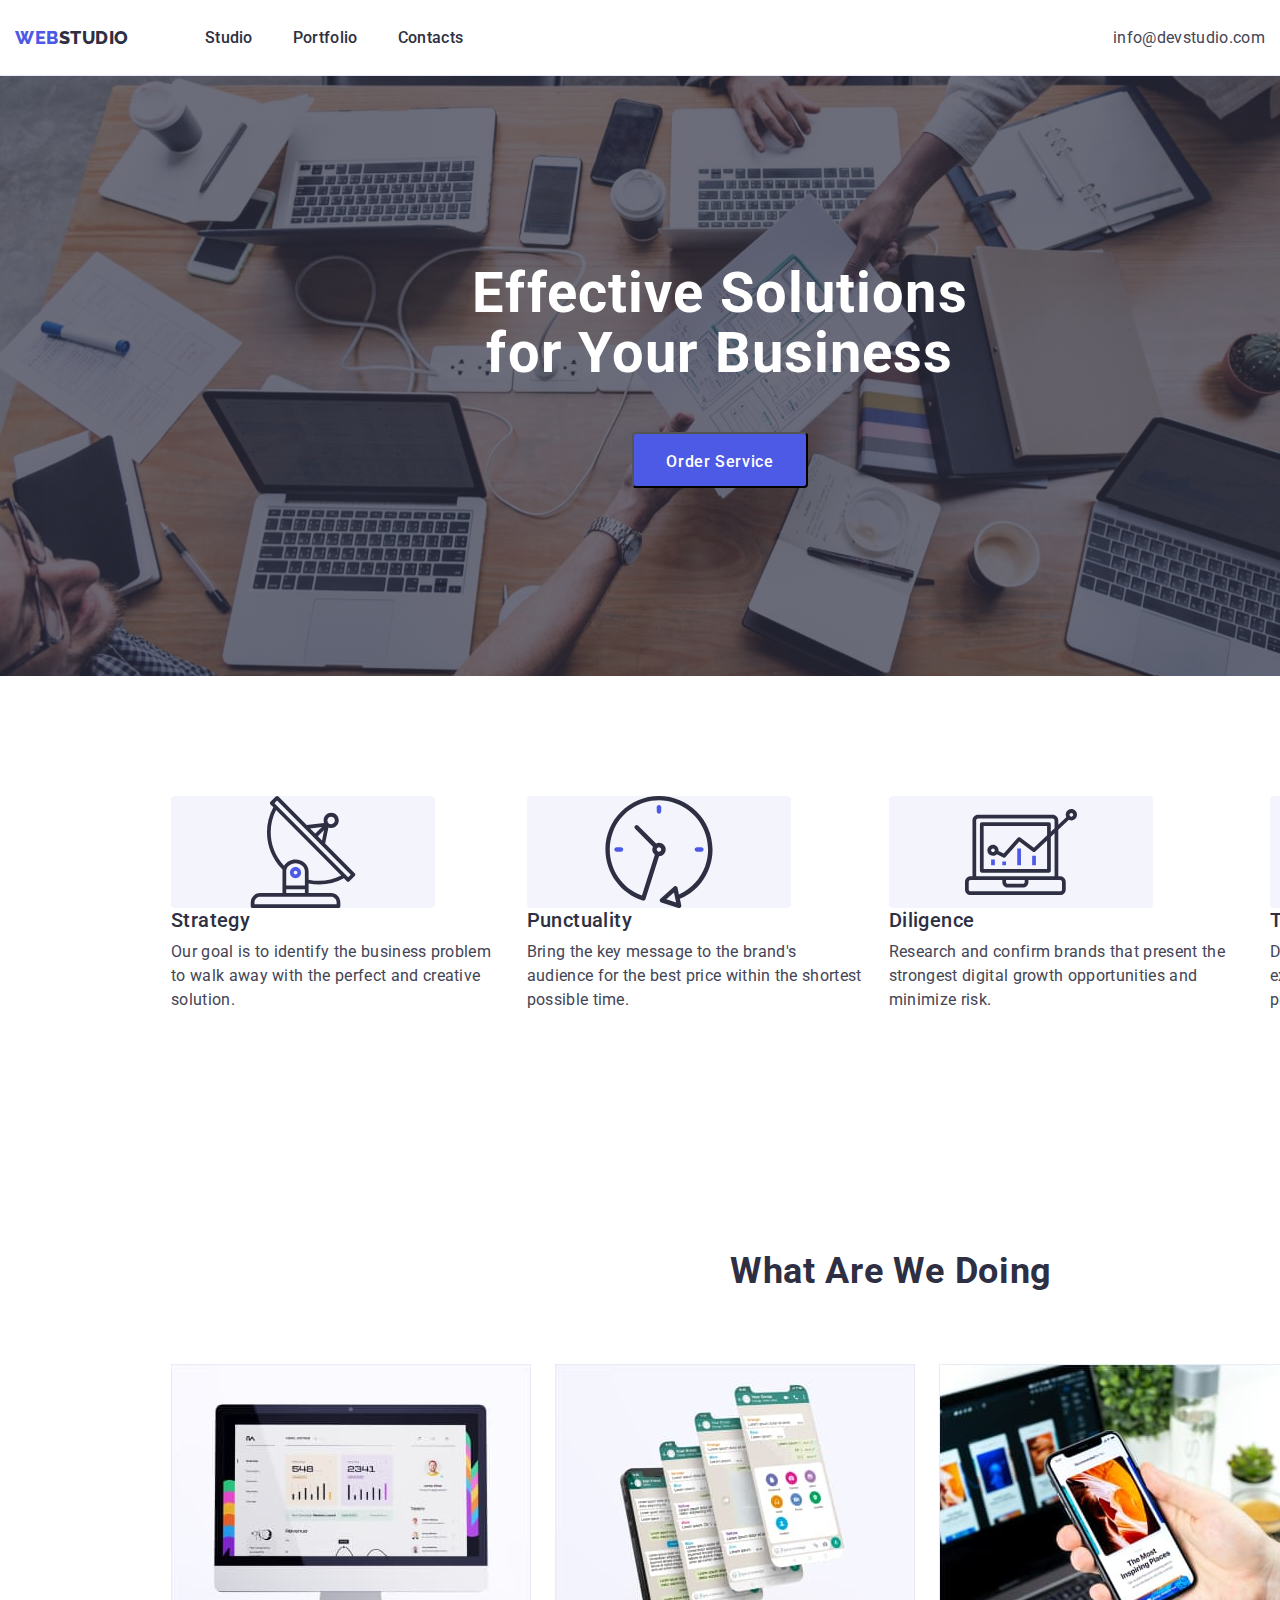
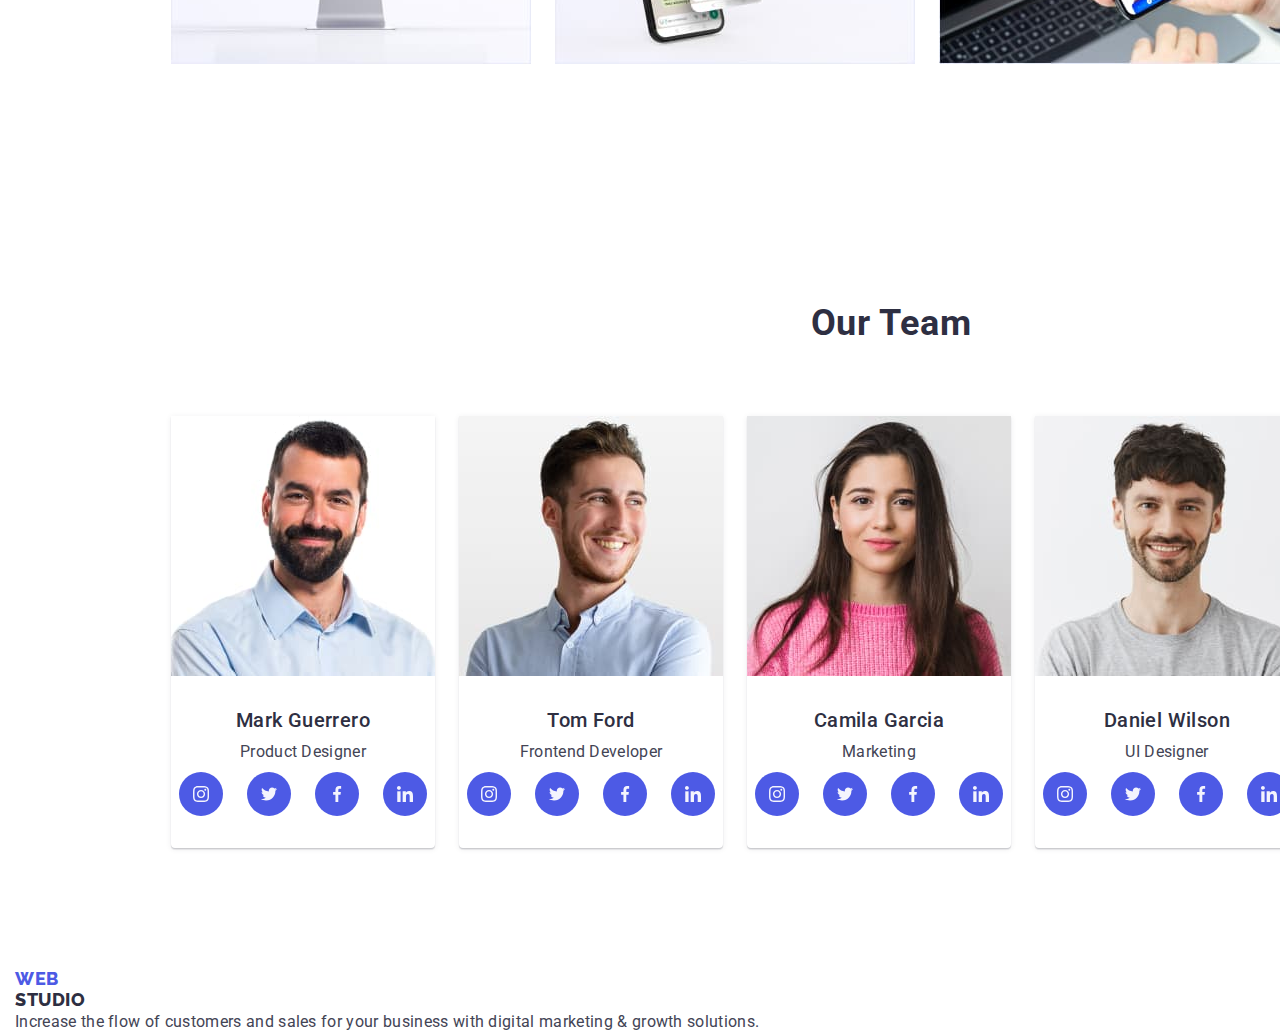
<file: index.html>
<!DOCTYPE html>
<html lang="en">
  <head>
    <meta charset="UTF-8" />
    <meta name="viewport" content="width=device-width, initial-scale=1.0" />
    <title>WebStudio</title>
    <link rel="preconnect" href="https://fonts.googleapis.com" />
    <link rel="preconnect" href="https://fonts.gstatic.com" crossorigin />
    <link
      href="https://fonts.googleapis.com/css2?family=Raleway:wght@800&family=Roboto:wght@400;500;700&display=swap"
      rel="stylesheet"
    />
    <link
      rel="stylesheet"
      href="https://cdn.jsdelivr.net/npm/modern-normalize@2.0.0/modern-normalize.min.css"
    />
    <link rel="stylesheet" href="./css/styles.css" />
  </head>
  <body>
    <!-----------------HEADER------------------>
    <header class="page-header">
      <div class="container page-header-container">
        <nav class="page-nav">
          <a class="logo link" href="">
            <p class="logo-first">Web</p>
            <p class="logo-second">Studio</p>
          </a>
          <ul class="menu list">
            <li class="menu-item">
              <a class="menu-link link" href=""><p>Studio</p></a>
            </li>
            <li class="menu-item">
              <a class="menu-link link" href="./portfolio.html"
                ><p>Portfolio</p></a
              >
            </li>
            <li class="menu-item">
              <a class="menu-link link" href=""><p>Contacts</p></a>
            </li>
          </ul>
        </nav>
          <a class="contact-info-mail link" href="mail:info@devstudio.com"
            >info@devstudio.com</a
          >
          <a class="contact-info-phone link" href="tel:+110001111111" 
            >+11 (000) 111-11-11</a
          >
      </div>
    </header>
    <main>
      <!-----------------HERO------------------>
      <section>
        <div class="hero-container container">
        <h1 class="main-title">Effective Solutions for Your Business</h1>
        <button class="main-btn" type="button">Order Service</button>
      </section>
    </div>
    <!-----------------About-us------------------>
      <section class="section">
        <div class="container">
        <ul class="about-us list">
          <li class="about-us-list-item">
            <div class="about-us-icon-wrapper">
            <svg class="about-us-icon" width="64" height="64">
              <use href="./images/sprite.svg#antenna" ></use>
            </svg>
            </div>
            <h3 class="description-title">Strategy</h3>
            <p class="text">
              Our goal is to identify the business problem to walk away with the
              perfect and creative solution.
            </p>
          </li>
          <li class="about-us-list-item">
            <div class="about-us-icon-wrapper">
            <svg class="about-us-icon" width="64" height="64">
              <use href="./images/sprite.svg#clock"></use>
            </svg>
            </div>
            <h3 class="description-title">Punctuality</h3>
            <p class="text">
              Bring the key message to the brand's audience for the best price
              within the shortest possible time.
            </p>
          </li>
          <li class="about-us-list-item">
            <div class="about-us-icon-wrapper">
            <svg class="about-us-icon" width="64" height="64">
              <use href="./images/sprite.svg#diagram"></use>
            </svg>
            </div>
            <h3 class="description-title">Diligence</h3>
            <p class="text">
              Research and confirm brands that present the strongest digital
              growth opportunities and minimize risk.
            </p>
          </li>
          <li class="about-us-list-item">
            <div class="about-us-icon-wrapper">
            <svg class="about-us-icon" width="64" height="64">
              <use href="./images/sprite.svg#astronaut"></use>
            </svg>
            </div>
            <h3 class="description-title">Technologies</h3>
            <p class="text">
              Design practice focused on digital experiences. We bring forth a
              deep passion for problem-solving.
            </p>
          </li>
        </ul>
      </div>
      </section>
      <section class="section">
        <div class="container">
        <h2 class="section-title">What are we doing</h2>
        <ul class="what-we-do list">
          <li>
            <img
              src="./images/what-we-do/computer.jpg"
              alt="computer"
              width="360"
              height="300"
            />
          </li>
          <li>
            <img
              src="./images/what-we-do/mobile.jpg"
              alt="mobile"
              width="360"
              height="300"
            />
          </li>
          <li>
            <img
              src="./images/what-we-do/app.jpg"
              alt="app"
              width="360"
              height="300"
            />
          </li>
        </ul>
      </div>
      </section>
      <!-----------------Employes---------------->
      <section class="section">
        <div class="container">
          <h2 class="section-title">Our Team</h2>
        <ul class="employees list">
          <li class="employees-card">
            <img
              src="./images/our-team/mark.jpg"
              alt="Mark Guerrero"
              width="264"
              height="260"
            />
            <div class="employees-card-content-wrapper">
            <h3 class="employees-name">Mark Guerrero</h3>
            <p class="employees-position">Product Designer</p>
            <ul class="social-list list">
              <li>
                <a class="social-list-link">
                  <svg class="social-list-icon" width="16" height="16">
                    <use href="./images/sprite.svg#instagram"></use>
                  </svg>
                </a>
              </li>
              <li>
                <a class="social-list-link">
                  <svg class="social-list-icon" width="16" height="16">
                    <use href="./images/sprite.svg#twitter"></use>
                  </svg>
                </a>
              </li>
              <li>
                <a class="social-list-link">
                  <svg class="social-list-icon" width="16" height="16">
                    <use href="./images/sprite.svg#facebook"></use>
                  </svg>
                </a>
              </li>
              <li>
                <a class="social-list-link">
                  <svg class="social-list-icon" width="16" height="16">
                    <use href="./images/sprite.svg#linkedin"></use>
                  </svg>
                </a>
              </li>
            </ul>
          </div>
          </li>
          <li class="employees-card">
            <img
              src="./images/our-team/tom.jpg"
              alt="Tom Ford"
              width="264"
              height="260"
            />
            <div class="employees-card-content-wrapper">
            <h3 class="employees-name">Tom Ford</h3>
            <p class="employees-position">Frontend Developer</p>
            <ul class="social-list list">
              <li>
                <a class="social-list-link">
                  <svg class="social-list-icon" width="16" height="16">
                    <use href="./images/sprite.svg#instagram"></use>
                  </svg>
                </a>
              </li>
              <li>
                <a class="social-list-link">
                  <svg class="social-list-icon" width="16" height="16">
                    <use href="./images/sprite.svg#twitter"></use>
                  </svg>
                </a>
              </li>
              <li>
                <a class="social-list-link">
                  <svg class="social-list-icon" width="16" height="16">
                    <use href="./images/sprite.svg#facebook"></use>
                  </svg>
                </a>
              </li>
              <li>
                <a class="social-list-link">
                  <svg class="social-list-icon" width="16" height="16">
                    <use href="./images/sprite.svg#linkedin"></use>
                  </svg>
                </a>
              </li>
            </ul>
          </div>
          </li>
          <li class="employees-card">
            <img
              src="./images/our-team/camila.jpg"
              alt="Camila Garcia"
              width="264"
              height="260"
            />
            <div class="employees-card-content-wrapper">
            <h3 class="employees-name">Camila Garcia</h3>
            <p class="employees-position">Marketing</p>
            <ul class="social-list list">
              <li>
                <a class="social-list-link">
                  <svg class="social-list-icon" width="16" height="16">
                    <use href="./images/sprite.svg#instagram"></use>
                  </svg>
                </a>
              </li>
              <li>
                <a class="social-list-link">
                  <svg class="social-list-icon" width="16" height="16">
                    <use href="./images/sprite.svg#twitter"></use>
                  </svg>
                </a>
              </li>
              <li>
                <a class="social-list-link">
                  <svg class="social-list-icon" width="16" height="16">
                    <use href="./images/sprite.svg#facebook"></use>
                  </svg>
                </a>
              </li>
              <li>
                <a class="social-list-link">
                  <svg class="social-list-icon" width="16" height="16">
                    <use href="./images/sprite.svg#linkedin"></use>
                  </svg>
                </a>
              </li>
            </ul>
          </div>
          </li>
          <li class="employees-card">
            <img
              src="./images/our-team/daniel.jpg"
              alt="Daniel Wilson"
              width="264"
              height="260"
            />
            <div class="employees-card-content-wrapper">
            <h3 class="employees-name">Daniel Wilson</h3>
            <p class="employees-position">UI Designer</p>
            <ul class="social-list list">
              <li>
                <a class="social-list-link">
                  <svg class="social-list-icon" width="16" height="16">
                    <use href="./images/sprite.svg#instagram"></use>
                  </svg>
                </a>
              </li>
              <li>
                <a class="social-list-link">
                  <svg class="social-list-icon" width="16" height="16">
                    <use href="./images/sprite.svg#twitter"></use>
                  </svg>
                </a>
              </li>
              <li>
                <a class="social-list-link">
                  <svg class="social-list-icon" width="16" height="16">
                    <use href="./images/sprite.svg#facebook"></use>
                  </svg>
                </a>
              </li>
              <li>
                <a class="social-list-link">
                  <svg class="social-list-icon" width="16" height="16">
                    <use href="./images/sprite.svg#linkedin"></use>
                  </svg>
                </a>
              </li>
            </ul>
          </div>
          </li>
        </ul>
      </div>
      </section>
    </main>
       <!-----------------FOOTER------------------>
    <footer>
   <div class="container">
      <a class="link" href="">
        <p class="logo-first">Web</p>
        <p class="logo-second">Studio</p>
      </a>
      <p class="text">
        Increase the flow of customers and sales for your business with digital
        marketing & growth solutions.
      </p>
    </div>
    </footer>
  </body>
</html>
</file>
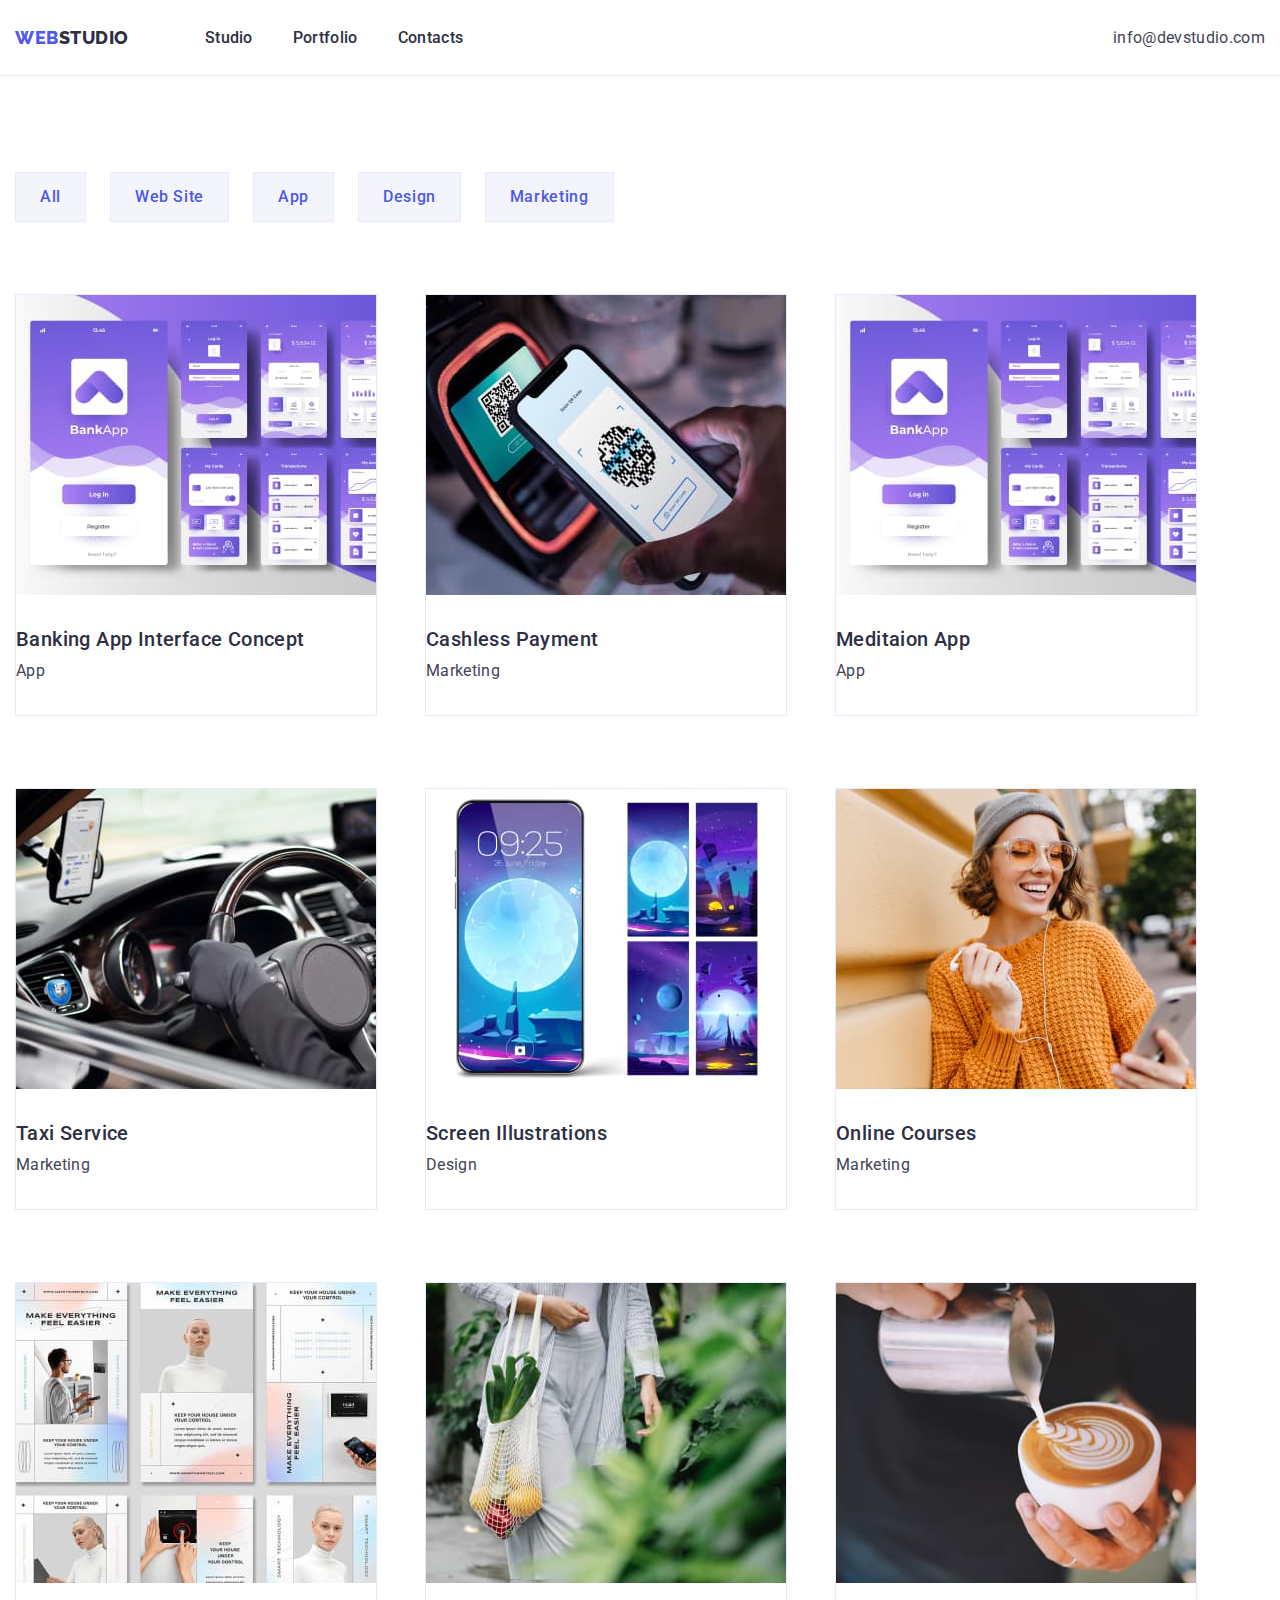
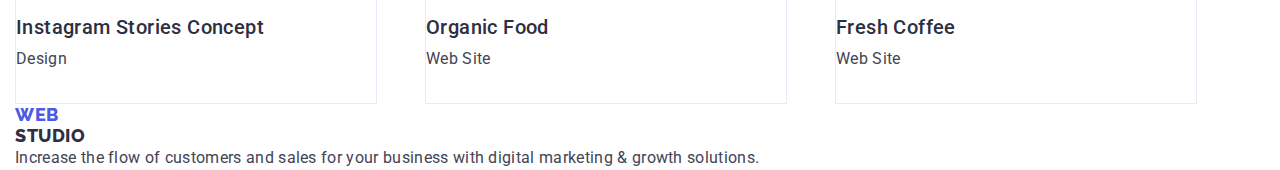
<file: portfolio.html>
<!DOCTYPE html>
<html lang="en">
  <head>
    <meta charset="UTF-8" />
    <meta name="viewport" content="width=device-width, initial-scale=1.0" />
    <title>Portfolio</title>
    <link rel="preconnect" href="https://fonts.googleapis.com" />
    <link rel="preconnect" href="https://fonts.gstatic.com" crossorigin />
    <link
      href="https://fonts.googleapis.com/css2?family=Raleway:wght@800&family=Roboto:wght@400;500;700&display=swap"
      rel="stylesheet"
    />
    <link
      rel="stylesheet"
      href="https://cdn.jsdelivr.net/npm/modern-normalize@2.0.0/modern-normalize.min.css"
    />
    <link rel="stylesheet" href="./css/styles.css" />
  </head>
  <body>
    <!-----------------HEADER------------------>
    <header class="page-header">
      <div class="container page-header-container">
        <nav class="page-nav">
          <a class="logo link" href="">
            <p class="logo-first">Web</p>
            <p class="logo-second">Studio</p>
          </a>
          <ul class="menu list">
            <li class="menu-item">
              <a class="menu-link link" href="./index.html"><p>Studio</p></a>
            </li>
            <li class="menu-item">
              <a class="menu-link link" href=""
                ><p>Portfolio</p></a
              >
            </li>
            <li class="menu-item">
              <a class="menu-link link" href=""><p>Contacts</p></a>
            </li>
          </ul>
        </nav>
          <a class="contact-info-mail link" href="mail:info@devstudio.com"
            >info@devstudio.com</a
          >
          <a class="contact-info-phone link" href="tel:+110001111111"
            >+11 (000) 111-11-11</a
          >
      </div>
    </header>
    <main>
      <!-----------------HERO------------------>
      <section class="portfolio-section">
        <div class="portfolio-btn-container container">
        <ul class="portfolio-menu list">
          <li>
            <button class="portfolio-btn" type="button">All</button>
          </li>
          <li>
            <button class="portfolio-btn" type="button">Web Site</button>
          </li>
          <li>
            <button class="portfolio-btn" type="button">App</button>
          </li>
          <li>
            <button class="portfolio-btn" type="button">Design</button>
          </li>
          <li>
            <button class="portfolio-btn" type="button">Marketing</button>
          </li>
        </ul>
      </div>
      </section>
      <section>
        <div class="container">
        <ul class="portfolio list">
          <li class="portfolio-card">
            <img
              src="./images/portfolio/app.jpg"
              alt="Banking App Interface Concept"
              width="360"
              height="300"
            />
            <div class="portfolio-card-contect-wrapper">
            <h3 class="description-title">Banking App Interface Concept</h3>
            <p class="text">App</p>
          </div>
          </li>
          <li class="portfolio-card">
            <img
              src="./images/portfolio/marketing.jpg"
              alt="Cashless Payment"
              width="360"
              height="300"
            />
            <div class="portfolio-card-contect-wrapper">
            <h3 class="description-title">Cashless Payment</h3>
            <p class="text">Marketing</p>
          </div>
          </li>
          <li class="portfolio-card">
            <img
              src="./images/portfolio/app.jpg"
              alt="Meditaion App"
              width="360"
              height="300"
            />
            <div class="portfolio-card-contect-wrapper">
            <h3 class="description-title">Meditaion App</h3>
            <p class="text">App</p>
          </div>
          </li>
          <li class="portfolio-card">
            <img
              src="./images/portfolio/marketing-2.jpg"
              alt="Taxi Service"
              width="360"
              height="300"
            />
            <div class="portfolio-card-contect-wrapper">
            <h3 class="description-title">Taxi Service</h3>
            <p class="text">Marketing</p>
          </div>
          </li>
          <li class="portfolio-card">
            <img
              src="./images/portfolio/design.jpg"
              alt="Screen Illustrations"
              width="360"
              height="300"
            />
            <div class="portfolio-card-contect-wrapper">
            <h3 class="description-title">Screen Illustrations</h3>
            <p class="text">Design</p>
          </div>
          </li>
          <li class="portfolio-card">
            <img
              src="./images/portfolio/marketing-3.jpg"
              alt="Online Courses"
              width="360"
              height="300"
            />
            <div class="portfolio-card-contect-wrapper">
            <h3 class="description-title">Online Courses</h3>
            <p class="text">Marketing</p>
          </div>
          </li>
          <li class="portfolio-card">
            <img
              src="./images/portfolio/desing-2.jpg"
              alt="Instagram Stories Concept"
              width="360"
              height="300"
            />
            <div class="portfolio-card-contect-wrapper">
            <h3 class="description-title">Instagram Stories Concept</h3>
            <p class="text">Design</p>
          </div>
          </li>
          <li class="portfolio-card">
            <img
              src="./images/portfolio/web-site.jpg"
              alt="Organic Food"
              width="360"
              height="300"
            />
            <div class="portfolio-card-contect-wrapper">
            <h3 class="description-title">Organic Food</h3>
            <p class="text">Web Site</p>
          </div>
          </li>
          <li class="portfolio-card">
            <img
              src="./images/portfolio/web-site-2.jpg"
              alt="Fresh Coffee"
              width="360"
              height="300"
            />
            <div class="portfolio-card-contect-wrapper">
            <h3 class="description-title">Fresh Coffee</h3>
            <p class="text">Web Site</p>
            </div>
          </li>
        </ul>
      </section>
    </div>
    </main>
  <!-----------------FOOTER------------------>
    <footer>
<div class="container">
      <a class="link" href="">
        <p class="logo-first">Web</p>
        <p class="logo-second">Studio</p>
      </a>
      <p class="text">
        Increase the flow of customers and sales for your business with digital
        marketing & growth solutions.
      </p>
    </div>
    </footer>
  </body>
</html>
</file>
<file: css/styles.css>
:root {
    --main-color: #2E2F42;
    --accent-color: #404BBF;
    --text-color:#434455;
    --primary-font: 'Roboto', sans-serif;
    --secondary-font: 'Raleway', sans-serif;
}

.list {
    list-style: none;
}

.link {
    text-decoration: none;
}

body{
    font-family: var(--primary-font);
}

h1,h2,h3,h4,p {
    margin-top: 0;
    margin-bottom: 0;
}

ul,ol {
    margin-bottom: 0;
    margin-top: 0;
    padding-left: 0;
}

img {
    display: block;
}

button {
    cursor: pointer;
}

.container {
    width: 1470px;
    margin-left: auto;
    margin-right: auto;
    padding-left: 15px;
    padding-right: 15px;
}

.section {
    padding-top: 120px;
    padding-bottom: 120px;
    padding-right: 156px;
    padding-left: 156px;
}

/* <!-----------------COMPONENTS------------------> */

.section-title{
margin-bottom: 72px;
font-size: 36px;
font-weight: 700;
text-align: center;
line-height: 1.11; /* 111.111% */
letter-spacing: 0.72px;
text-transform: capitalize;
color: var(--main-color)
}

.description-title{
margin-bottom: 8px;
font-size: 20px;
font-weight: 500;
line-height: 1.2; /* 120% */
letter-spacing: 0.4px;
color: var(--main-color)
}   

.text {
font-size: 16px;
line-height: 1.5; /* 150% */
letter-spacing: 0.32px;
color: var(--text-color)
}

.logo {
    display: flex;
    margin-right: 76px;
}

/* <!-----------------HEADER------------------> */

.page-header {
padding-top: 25.5px;
padding-bottom: 25.5px;
border-bottom: 1px solid var(--CORNFLOWER, #E7E9FC);
background: var(--WHITE, #FFF);
}

.page-header-container {
display: flex;
align-items: center;
justify-content: space-between
}

.page-nav {
    display: flex;
    align-items: center;
}

.menu {
    display: flex;
    align-items: center;
}

.menu-item:not(:last-child) {
    margin-right: 40px;
}

.menu-link {
font-size: 16px;
font-weight: 500;
line-height: 1.5; /* 150% */
letter-spacing: 0.32px;
color:var(--main-color)
}

.menu-link:hover,
.menu-link:focus {
    color: var(--accent-color);
}

.contact-info-phone {
font-size: 16px;
font-weight: 400;
line-height: 1.5; /* 150% */
letter-spacing: 0.32px;
color: var(--text-color)
}

.contact-info-mail {
font-size: 16px;
font-weight: 400;
line-height: 1.5; /* 150% */
letter-spacing: 0.32px;
margin-left: auto;
margin-right: 40px;
color: var(--text-color)
}

.contact-info-mail:hover,
.contact-info-mail:focus {
    color: var(--accent-color);
}

.contact-info-phone:hover,
.contact-info-phone:focus {
    color: var(--accent-color);
}

.logo-first{
font-family: var(--secondary-font);
font-size: 18px;
font-weight: 800;
line-height: 1.17; /* 116.667% */
letter-spacing: 0.54px;
text-transform: uppercase;
color: #4D5AE5;
}

.logo-second{
font-family: var(--secondary-font);
font-size: 18px;
font-weight: 800;
line-height: 1.17; /* 116.667% */
letter-spacing: 0.54px;
text-transform: uppercase;
color: var(--main-color)
}

/* <!-----------------HERO------------------> */

.hero-container {
max-width: 1440px;
margin-left: auto;
margin-right: auto;
padding-top: 188px;
padding-bottom: 188px;
display:flex;
justify-content: center;
flex-direction: column;
background-image: linear-gradient(rgba(46, 47, 66, 0.70),
rgba(46, 47, 66, 0.70)),
url(../images/bg/bg-image.jpg);
background-size: cover;
}

.main-title {
font-size: 56px;
font-weight: 700;
line-height: 1.07; /* 107.143% */
text-align: center;
letter-spacing: 1.12px;
color: #FFFFFF;
max-width: 496px;
margin-left: auto;
margin-right: auto;
margin-bottom: 48px;
}

.main-btn{
display: block;
margin-left: auto;
margin-right: auto;
min-width: 169px;
height: 56px;
padding-top: 16px;
padding-bottom: 16px;
padding-left: 32px;
padding-right: 32px;
border-radius: 4px;
font-size: 16px;
font-weight: 500;
line-height: 1.5; /* 150% */
letter-spacing: 0.64px;
background-color: #4D5AE5;
color: #FFFFFF;
}
    
.main-btn:hover,
.main-btn:focus {
color: #FFFFFF;
background-color: var(--accent-color);
}

/* <!-----------------About-us----------------> */

.about-us {
display: flex;
gap: 24px;
align-content: flex-start;
margin-left: auto;
margin-right: auto;
}

.about-us-icon {
display: block;
align-items: center;
justify-content: center;
width: 264px;
height: 112px;
border-radius: 4px;
background: var(--CLOUD, #F4F4FD);
}

/* .about-us-icon-wrapper {
display: flex;
align-items: center;
justify-content: center;
height: 112px;

} */

/* .advantages-list-item {
    width: calc((100%-72px) / 4);
} */

/* <!-----------------What-we-do----------------> */

.what-we-do {
display: flex;
flex-wrap: wrap;
gap: 24px;    
}

/* <!-----------------Employes----------------> */

.employees {
display: flex;
flex-wrap: wrap;
gap: 24px;
}

.employees-name {
margin-bottom: 8px;
font-size: 20px;
font-weight: 500;
line-height: 1.2; /* 120% */
text-align: center;
letter-spacing: 0.4px;
color: var(--main-color)
}   

.employees-position {
margin-bottom: 8px;
font-size: 16px;
line-height: 1.5; /* 150% */
text-align: center;
letter-spacing: 0.32px;
color: var(--text-color)
}

.employees-card {
border-radius: 0px 0px 4px 4px;
/* flex-basis: calc((100% - 72px)/ 4); */
box-shadow: 0px 2px 1px 0px rgba(46, 47, 66, 0.08), 0px 1px 1px 0px rgba(46, 47, 66, 0.16), 0px 1px 6px 0px rgba(46, 47, 66, 0.08)
}

.employees-card-content-wrapper {
padding-bottom: 32px;
padding-top: 32px;
}

.social-list {
display: flex;
justify-content: center;
gap: 24px; 
}

.social-list-link {
display: flex;
justify-content: center;
align-items: center;
width: 44px;
height: 44px; 
border-radius: 50%;
background-color: #4D5AE5;
}

.social-list-icon{
fill: #F4F4FD;
}

.social-list-link:hover,
.social-list-link:focus {
background-color: var(--accent-color);
}

/* <!-----------------Portfolio----------------> */

.portfolio-section {
margin-top: 96px;
margin-bottom: 72px;    
}

.portfolio-btn{
padding-left: 24px;
padding-right: 24px;
padding-top: 12px;
padding-bottom: 12px;
font-size: 16px;
font-weight: 500;
line-height: 1.5; /* 150% */
letter-spacing: 0.64px;
color: #4D5AE5;
border: 1px solid var(--CORNFLOWER, #E7E9FC);
background: var(--CLOUD, #F4F4FD);
}

.portfolio-menu {
display: flex;
align-items: center;
gap: 24px;
}
    
.portfolio-btn:hover,
.portfolio-btn:focus {
color: #FFFFFF;
background-color: var(--accent-color);
}    

.portfolio-btn-container {
display: flex;
align-items: center;
justify-content: space-between
}

.portfolio {
display: flex;
flex-wrap: wrap;
gap: 24px;
}

.portfolio-card {
border: 1px solid var(--CORNFLOWER, #E7E9FC);
background: var(--WHITE, #FFF);
}

.portfolio-card:not(:nth-child(3n)) {
margin-right: 24px;
}

.portfolio-card:not(:nth-last-child(-n+3)) {
margin-bottom: 48px;
}

.portfolio-card-contect-wrapper {
padding-bottom: 32px;
padding-top: 32px;
}
</file>
